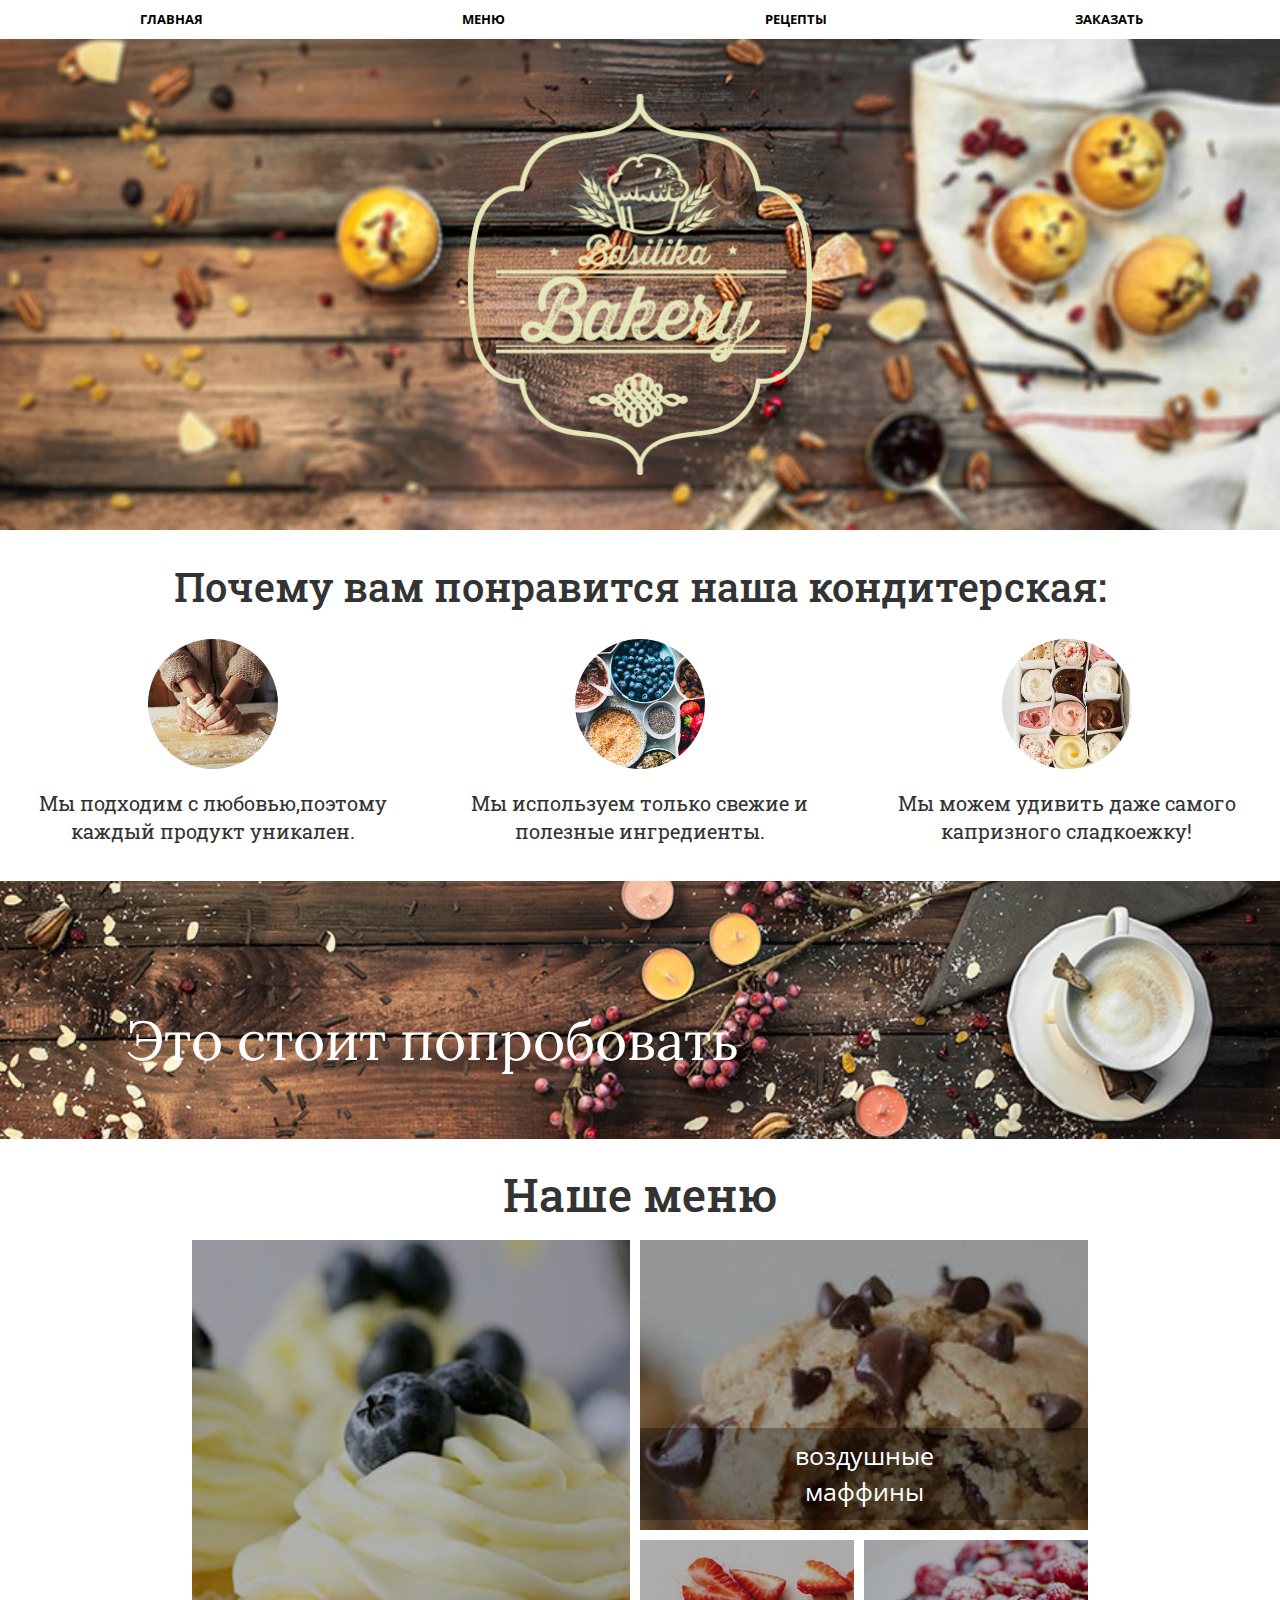
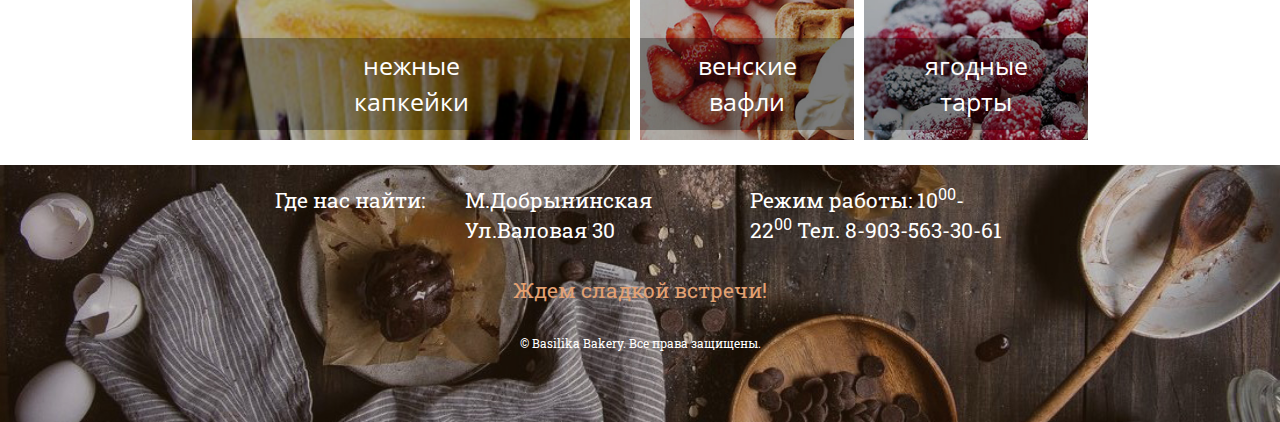
<file: site/index.html>
<html lang="ru">
<head>
	<title>Basilika Bakery</title>
	<meta charset="UTF-8">
	<link rel="stylesheet" href="dist/css/bootstrap.min.css">
	<link rel="stylesheet" href="dist/css/bootstrap-theme.min.css">
	<link rel="stylesheet" type="text/css" media="all" href="style.css" />
	<link href='http://fonts.googleapis.com/css?family=Roboto+Slab&subset=latin,cyrillic' rel='stylesheet' type='text/css'>
	<link href='http://fonts.googleapis.com/css?family=Lora:700&subset=latin,cyrillic' rel='stylesheet' type='text/css'>
	<link href='http://fonts.googleapis.com/css?family=Lora:400italic&subset=latin,cyrillic' rel='stylesheet' type='text/css'>
	<link href='http://fonts.googleapis.com/css?family=Open+Sans:600&subset=latin,cyrillic' rel='stylesheet' type='text/css'>
	<link href='http://fonts.googleapis.com/css?family=Open+Sans&subset=latin,cyrillic' rel='stylesheet' type='text/css'>
	<link href='http://fonts.googleapis.com/css?family=Roboto:400,700&subset=latin,cyrillic' rel='stylesheet' type='text/css'>
	<meta name="viewport" content="width=device-width" />
</head>
<body>

<nav class="navbar-collapse bs-navbar-collapse" role="navigation">
	<ul class="nav row text-center">
		<li class="col-md-3"><a href="index.html">Главная</a></li>
		<li class="col-md-3"><a href="#menulist">Меню</a></li>
		<li class="col-md-3"><a href="recipy.html">Рецепты</a></li>
		<li class="col-md-3"><a href="order.html">Заказать</a></li>
	</ul>
</nav>
<div class="wide_block pirogi">
	<div class="containermain">
		<img class="logomain" src="logo.png" />
	</div>
</div>
<div class="wide_block">
	<div class="containermain">
		<h2>Почему вам понравится наша кондитерская:</h2>
		<div class="row">
			<div class="col-xs-12 col-md-4">
				<img class="img-circle img" src="testo.jpg" />
				Мы подходим с любовью,поэтому каждый продукт уникален.
			</div>
			<div class="col-xs-12 col-md-4">
				<img class="img-circle img" src="produkti.jpg" />
				Мы используем только свежие и полезные ингредиенты. 
			</div>
			<div class="col-xs-12 col-md-4">
					<img class="img-circle img" src="assorti.jpg" />
					Мы можем удивить даже самого капризного сладкоежку!
				</div>
			</div>
		</div>
	</div>
</div>

<div class="woodline">
<div class="container wood">Это стоит попробовать</div>
</div>


<h1>Наше меню</h1>
	

<div id="menulist" class="simple clearfix">
	<div class="b1"><div><a href="menu.html#Капкейки">
					<p> <span>нежные</span> <br>капкейки</p>
					</a> </div>
					</div>
	<div class="b2">
		<div class="b3"><div> <a href="menu.html#Маффины">
					<p><span>воздушные</span><br> маффины</p>
					</a></div>
					</div>
		<div class="b4">
			<div class="b5"><div> <a href="menu.html#Вафли">
					<p><span>венские</span><br> вафли</p>
					</a></div>
					</div>
			<div class="b6"><div><a href="menu.html#Тарты">
					<p><span>ягодные</span><br> тарты</p>
					</span>
					</a></div>
					</div>
		</div>
	</div>
</div>




	<div class="footer">
	   <div class="container">
	   
			<div class="row">
				<div class="col-md-2"></div>
				<div class="col-md-2">Где нас найти:  </div>
				<div class="col-md-3">М.Добрынинская Ул.Валовая 30</div>
				<div class="col-md-3">Режим работы: 10<sup>00</sup>-22<sup>00</sup> Тел. 8-903-563-30-61</div>
				<div class="col-md-2"></div>
			</div>
			<div class="row">
				<div class="col-md-12 goodbuy">Ждем сладкой встречи!</div>
			</div>
			<div class="row">
				<div class="col-md-12 bottom">&copy; Basilika Bakery. Все права защищены.</div>
			</div>
		</div>
</div>


<script src="https://maxcdn.bootstrapcdn.com/bootstrap/3.3.1/js/bootstrap.min.js"></script>
</body>
</html>
</file>
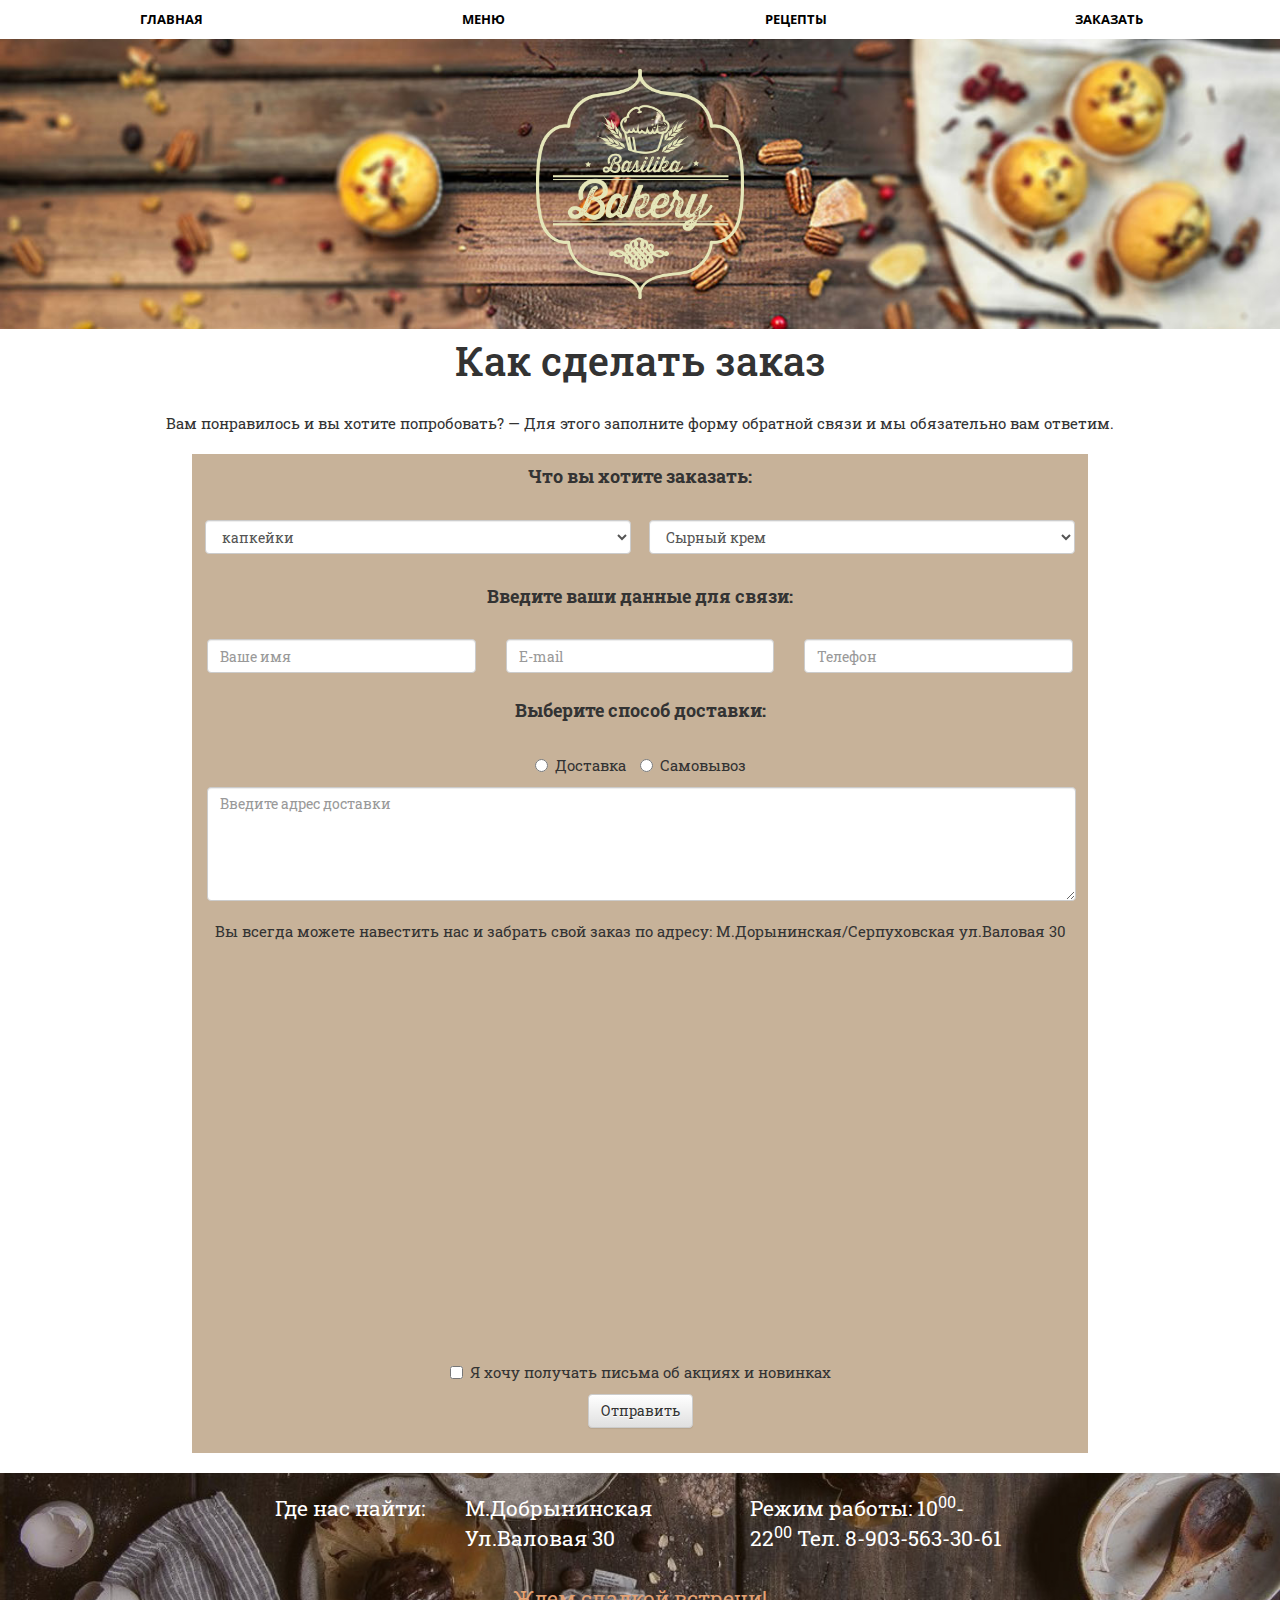
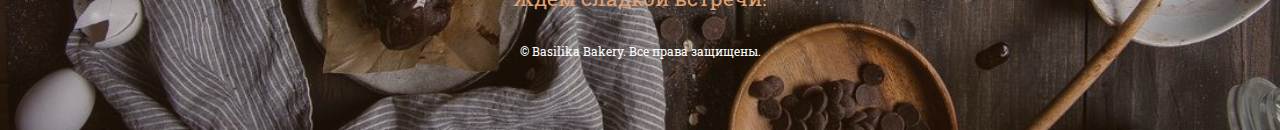
<file: site/order.html>
<html lang="ru">
<head>
	<title>Basilika Bakery</title>
	<meta charset="UTF-8">
	<link rel="stylesheet" href="dist/css/bootstrap.min.css">
	<link rel="stylesheet" href="dist/css/bootstrap-theme.min.css">
	
	<link href='http://fonts.googleapis.com/css?family=Roboto+Slab&subset=latin,cyrillic' rel='stylesheet' type='text/css'>
	<link href='http://fonts.googleapis.com/css?family=Lora:700italic&subset=latin,cyrillic' rel='stylesheet' type='text/css'>
	<link href='http://fonts.googleapis.com/css?family=Open+Sans:600&subset=latin,cyrillic' rel='stylesheet' type='text/css'>
	<link href='http://fonts.googleapis.com/css?family=Roboto:400,700&subset=latin,cyrillic' rel='stylesheet' type='text/css'>
	<link rel="stylesheet" type="text/css" media="all" href="style.css" />
	<script type="text/javascript" src="js/jquery-2.1.1.js"></script>
</head>

	
<body>

<nav class="navbar-collapse bs-navbar-collapse" role="navigation">
	<ul class="nav row text-center">
		<li class="col-md-3"><a href="index.html">Главная</a></li>
		<li class="col-md-3"><a href="menu.html">Меню</a></li>
		<li class="col-md-3"><a href="recipy.html">Рецепты</a></li>
		<li class="col-md-3"><a href="order.html">Заказать</a></li>
	</ul>
</nav>
<div class="wide_block pirogi">
	<div class="container1">
		<img class="logo" src="logo.png" />
	</div>
</div>

<h2>Как сделать заказ</h2>
<p class="lid">Вам понравилось и вы хотите попробовать? —
Для этого заполните форму обратной связи и мы обязательно вам ответим.</p>
<div class="forma">	
	
	<p class="formorder"> Что вы хотите заказать:</p> 
	<form action="thx4order.html" method="post" name="formorder">

<div class="row form">
	
<div class="formm"><select class="dependent form-control" name="products">
     <optgroup label="капкейки">
        <option>Сырный крем</option>
        <option>Ягодная Роза</option>
        <option>Красный бархат</option>
		<option>Шоколадная лазурь</option>
		<option>Брызги шоколада</option>
		<option>Сливочный арахис</option>
		<option>Плезантвилль</option>
		
    </optgroup>
	
    <optgroup label="маффины">
    	<option>Брауни</option>
        <option>Сладкая ягода</option>
        <option>Лесная мечта</option>
		<option>Пекан</option>
        <option>Сочетание</option>
        </div>
    </optgroup>
     
     <optgroup label="вафли">   
        <option>Медовая клубника</option>
        <option>Классический десерт</option>
        <option>Карамельная малина</option>
        </div>
    </optgroup>
	
	<optgroup label="тарты">		
        <option>Ягодный микс</option>
        <option>Сливочная малина</option>
        <option>Сливочная клубника</option>
     
    </optgroup>
</select></div>
</div>
	
	
	
<div>
		<p class="formorder">Введите ваши данные для связи:</p>
			 <div class="row">
			 <div class="col-md-4">
 				<div class="form-group">
			  	
			    
			    <input type="name" class="form-control" id="exampleInputName" placeholder="Ваше имя">
			  </div>
			  </div>
			  <div class="col-md-4">
			  <div class="form-group">
			    
			    <input type="email" class="form-control" id="exampleInputEmail1" placeholder="E-mail">
			  </div>
			  </div>
			  <div class="col-md-4">
			  <div class="form-group">
			    
			    <input type="phone" class="form-control" id="exampleInputPhone" placeholder="Телефон">
			  </div>
			  </div>
			  </div>
</div>

<div>
<p class="formorder">Выберите способ доставки:</p>
<label class="radio-inline">
  <input type="radio" name="inlineRadioOptions" id="inlineRadio1" value="option1"> Доставка
</label>
<label class="radio-inline">
  <input type="radio" name="inlineRadioOptions" id="inlineRadio2" value="option2"> Самовывоз
</label>
</div>
	

<div class="adresstext">
<textarea class="form-control" rows="5" placeholder="Введите адрес доставки"></textarea>
</div>
<p>Вы всегда можете навестить нас и забрать свой заказ по адресу: М.Дорынинская/Серпуховская ул.Валовая 30</p>
<div class="map"><iframe src="https://www.google.com/maps/embed?pb=!1m18!1m12!1m3!1d2246.6250685589393!2d37.626517500000006!3d55.73026769999999!2m3!1f0!2f0!3f0!3m2!1i1024!2i768!4f13.1!3m3!1m2!1s0x46b54b1b0bdfeeb9%3A0x95735d6b710c31d1!2z0JLQsNC70L7QstCw0Y8g0YPQuy4sIDMwLCDQnNC-0YHQutCy0LAsIDExNTA1NA!5e0!3m2!1sru!2sru!4v1418896198370" width="910" height="400" frameborder="0" style="border:0"></iframe></div>




	<div class="checkbox">
			    <label>
			      <input type="checkbox"> Я хочу получать письма об акциях и новинках 
			    </label>
	</div> 

<p><button type="submit" class="btn btn-default">Отправить</button></p>
</form>
</div>


	<div class="footer">
	   <div class="container">
	   
			<div class="row">
				<div class="col-md-2"></div>
				<div class="col-md-2">Где нас найти:  </div>
				<div class="col-md-3">М.Добрынинская Ул.Валовая 30</div>
				<div class="col-md-3">Режим работы: 10<sup>00</sup>-22<sup>00</sup> Тел. 8-903-563-30-61</div>
				<div class="col-md-2"></div>
			</div>
			<div class="row">
				<div class="col-md-12 goodbuy">Ждем сладкой встречи!</div>
			</div>
			<div class="row">
				<div class="col-md-12 bottom">&copy; Basilika Bakery. Все права защищены.</div>
			</div>
		</div>
</div>
<script>
$(function () {
    $("select.dependent.form-control").each(function (i, sel) {
        var original = $(this).clone(),
            dependent = $("<select></select>").attr({
                name: this.name,
              class: "form-control",

                
            }).insertAfter(this)

            this.name = "categories_" + this.name
            
       

            $("optgroup", this).replaceWith(function () {
                return "<option>" + this.label + "</option>"
                
            })
            $("option:first",this).prop("selected",true)
            $(this).removeAttr("multiple").on("change", function () {
                var cat = $(this).val()
                dependent.html(original.children("[label='" + cat + "']").html())
            }).change()
            console.log(this)
    })
})
</script>
<script src="https://maxcdn.bootstrapcdn.com/bootstrap/3.3.1/js/bootstrap.min.js"></script>



</body>
</html>
</file>
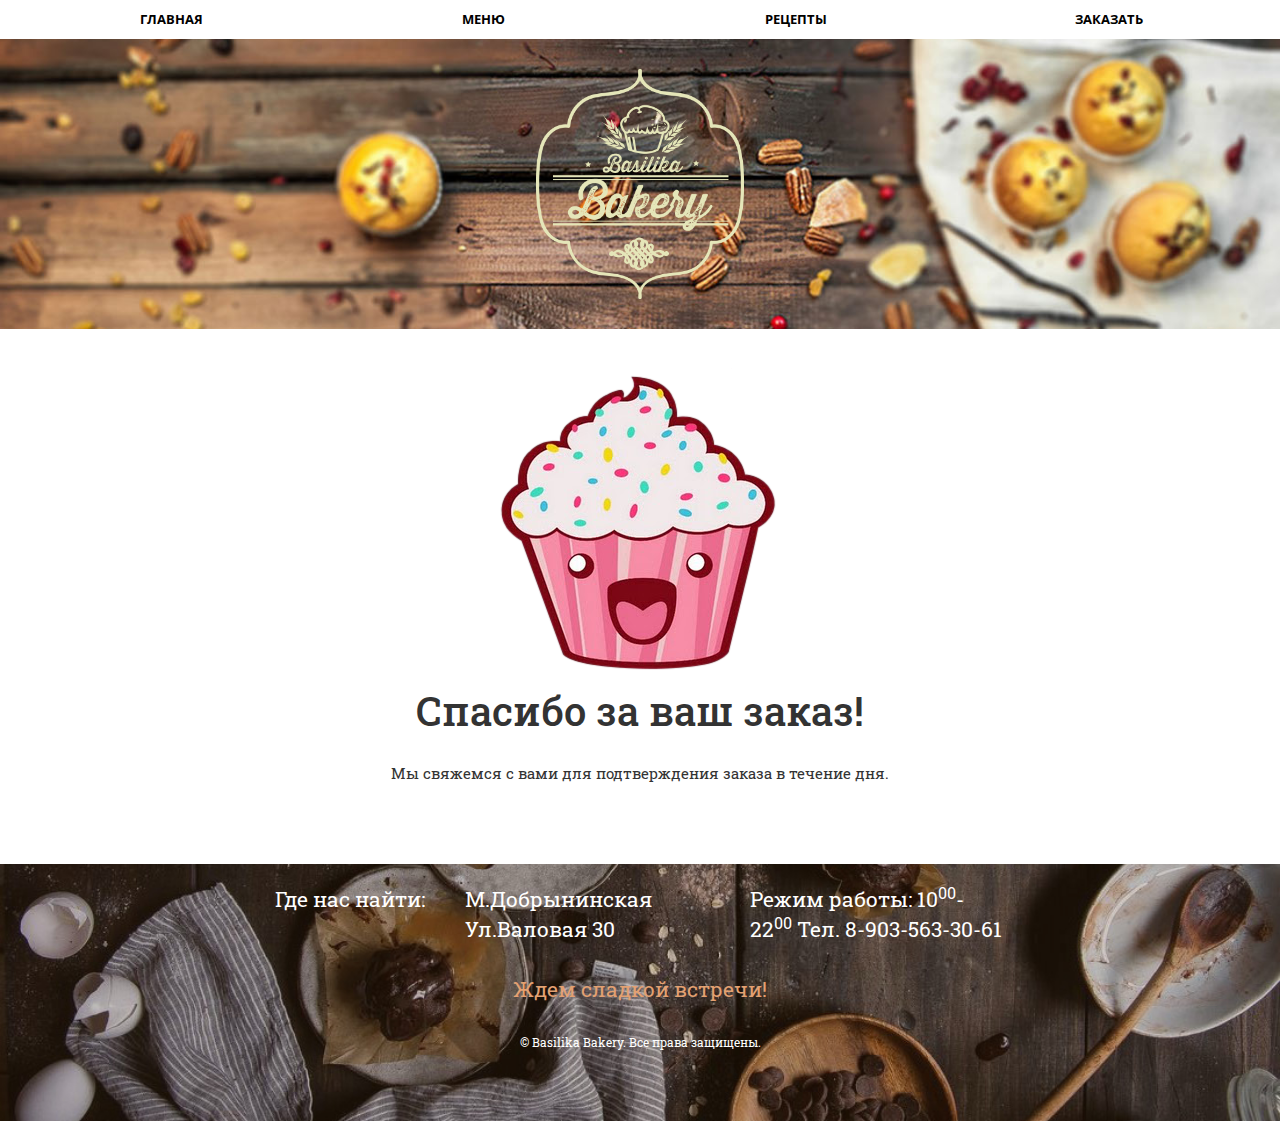
<file: site/thx4order.html>
<html lang="ru">
<head>
	<title>Basilika Bakery</title>
	<meta charset="UTF-8">
	<link rel="stylesheet" href="dist/css/bootstrap.min.css">
	<link rel="stylesheet" href="dist/css/bootstrap-theme.min.css">
	
	<link href='http://fonts.googleapis.com/css?family=Roboto+Slab&subset=latin,cyrillic' rel='stylesheet' type='text/css'>
	<link href='http://fonts.googleapis.com/css?family=Lora:700italic&subset=latin,cyrillic' rel='stylesheet' type='text/css'>
	<link href='http://fonts.googleapis.com/css?family=Open+Sans:600&subset=latin,cyrillic' rel='stylesheet' type='text/css'>
	<link href='http://fonts.googleapis.com/css?family=Roboto:400,700&subset=latin,cyrillic' rel='stylesheet' type='text/css'>
	<link rel="stylesheet" type="text/css" media="all" href="style.css" />
	
</head>

	
<body>

<nav class="navbar-collapse bs-navbar-collapse" role="navigation">
	<ul class="nav row text-center">
		<li class="col-md-3"><a href="index.html">Главная</a></li>
		<li class="col-md-3"><a href="menu.html">Меню</a></li>
		<li class="col-md-3"><a href="recipy.html">Рецепты</a></li>
		<li class="col-md-3"><a href="order.html">Заказать</a></li>
	</ul>
</nav>
<div class="wide_block pirogi">
	<div class="container1">
		<img class="logo" src="logo.png" />
	</div>
</div>
<div class="bgtnx">
			<img src="cutie.png">
			<h2>Спасибо за ваш заказ!</h2>
			<p class="lid">Мы свяжемся с вами для подтверждения заказа в течение дня.</p>
</div>


	<div class="footer">
	   <div class="container">
	   
			<div class="row">
				<div class="col-md-2"></div>
				<div class="col-md-2">Где нас найти:  </div>
				<div class="col-md-3">М.Добрынинская Ул.Валовая 30</div>
				<div class="col-md-3">Режим работы: 10<sup>00</sup>-22<sup>00</sup> Тел. 8-903-563-30-61</div>
				<div class="col-md-2"></div>
			</div>
			<div class="row">
				<div class="col-md-12 goodbuy">Ждем сладкой встречи!</div>
			</div>
			<div class="row">
				<div class="col-md-12 bottom">&copy; Basilika Bakery. Все права защищены.</div>
			</div>
		</div>
</div>
<script src="https://maxcdn.bootstrapcdn.com/bootstrap/3.3.1/js/bootstrap.min.js"></script>



</body>
</html>
</file>
<file: site/style.css>
body {
font-family: 'Roboto Slab', serif;
font-size: 15px;
}
h1{
text-align: center;
font-size: 46px;
margin-bottom: 20px;
}
h2 {
text-align: center;
font-family: 'Roboto Slab', serif;
font-size: 40px;
margin-bottom: 30px;
margin-top: 10px;
}
h3{
font-size: 32px;
margin-bottom: 30px;
}
h4{
font-size: 32px;
text-align: center;
margin-bottom: 45px;
padding-top: 20px;
}
h5{
font-size: 20px;
}
img{
max-width: 100%;
}
p.recipy{
font-size: 20px;
}
p.formorder {
padding-top: 10px;
padding-bottom: 20px;
font-weight: 700;
font-size: 18px;
}
.navbar-collapse {
position: relative;
text-transform: uppercase;
font-size: 13px;
font-family: 'Open Sans', sans-serif;
font-weight: 600;
}

.pirogi {
    background: #6b5241 url(pirogi2.jpg) 0 27% / 100% auto no-repeat;
    padding-top: 20px;
    padding-bottom: 20px;
}
.logo {
    height: 230px;
}
.logomain {
    height: 381px;
}
.container1{
text-align: center;
font-family: 'Roboto Slab', serif;
font-size: 20px;
margin-bottom: 10px;
margin-top: 10px;
}

.containermain{
text-align: center;
font-family: 'Roboto Slab', serif;
font-size: 20px;
margin-bottom: 35px;
margin-top: 35px;
}
.wood{
padding-left: 71px;
text-align: left;
margin-top: 100px;
margin-bottom: 40px;
color: white;
font-size: 55px;
font-family: 'Lora', serif;
}
.woodline{
    background: #6b5241 url(woodline.jpg) 0 27% / 100% auto no-repeat;
    padding-top: 20px;
    padding-bottom: 20px;
    margin-bottom: 30px;
}
.img {
    width: 130px;
    height: 130px;
    background:#ccc;
    clear:both;
    display: block;
    margin: 0 auto;
    margin-bottom: 20px;
}


.clearfix{
content: '';
display: block;
clear:both;
}

.row{
margin-left: 0;
margin-right: 0;
}




.nav>li>a {
    color: #000;
    font-weight: 700;
}
.nav>li>a:hover, .nav>li>a:focus {
    color: #000;
    background-color: transparent;
    position: relative;
}
.nav>li>a:hover:after, .nav>li>a:focus:after {
    border-bottom: 3px solid #000;
    position: absolute;
    content: '';
    display: block;
    bottom: 7px;
    width: 50px;
    left: 50%;
    margin-left: -25px;
}




.goodbuy{
padding: 30px 0;
color: #e3a172;
}
.bottom{
font-size: 12px;
}
.goodbuy, .bottom {text-align: center;}

.footer{
background: #6b5241 url(footerbg.jpg) 0 80% / 100% auto no-repeat;
padding-top: 20px;
padding-bottom: 20px;
}

.footer .container {
font-family: 'Roboto Slab', serif;
font-size: 21px;
margin-bottom: 50px;
color:white;
}



.simple {
    width: 70%;
    margin: 0 auto;
    margin-bottom: 15px;
}

.simple > div, .simple .b4 > div {
    width: 50%;
    float: left;
}
.simple p {
    font-family: 'Open Sans', sans-serif;
    font-size: 25px;
    color: #fff;
    text-align: center;
    position: absolute;
    bottom: 10px;
    left: 0;
    right: 0;
    padding: 10px 0;
    margin: 0;
    background: rgba(0,0,0,.3);

}
.simple .b1 > div, .simple .b3 > div, .simple .b5 > div, .simple .b6 > div {
    position: relative;
    
}
.simple .b1 > div > a, .simple .b3 > div > a, .simple .b5 > div > a, .simple .b6 > div > a {
    position: absolute;
    background: rgba(0,0,0,.3);
    top: 0;
    right: 0;
    bottom: 0;
    left: 0;
    display: block;
    transition: all 200ms;
}
.simple .b1 > div:hover > a, .simple .b3 > div:hover > a, .simple .b5 > div:hover > a, .simple .b6 > div:hover > a {
    opacity: 0;
}

.simple .b1 > div {background: #faa url(cupcake.jpg) 0 0 / 100% auto no-repeat;min-height: 500px;margin-right: 10px;margin-bottom: 10px;}
.simple .b3 > div {background: #afa url(muffin.jpg) 0 0 / 100% auto no-repeat;min-height: 290px;margin-bottom: 10px;}
.simple .b5 > div {background: #aaf url(waffle.jpg) 0 0 / 100% auto no-repeat;min-height: 200px;margin-right: 10px;margin-bottom: 10px;}
.simple .b6 > div {background: #faa url(tart.jpg) 0 0 / 100% auto no-repeat;min-height: 200px;}

@media (max-width: 963px){
    .simple div, .simple > div div,.simple .b4 > div {width: 100%;margin: 0 0 10px 0;float: none;}
}

/*страница меню*/

a{
color: #000;
}

a.back-to-top {
margin-left: 61px;
}
.right-menu {
    top: 38px;
    right: 0;
    background: rgba(255,255,255,.8);
    padding: 4px;
}
.item1{
margin-bottom: 20px;
}
.item1 p span {
    display: block;
    color: #ccc;
    font-weight: 100;

}


.item1 .row {
display: table;
border-bottom: 1px solid #ccc;
padding-bottom: 53px;}
.item1 .row > div {display: table-cell;float: none;vertical-align: middle;}
.item1 .row > div:nth-child(3), .item1 .row > div:nth-child(4) {border-left: 1px solid #ccc;}


ul .nav bs-docs-sidenav{
margin-bottom:10px;
}


.bs-docs-sidebar{
font-family: 'Open Sans', sans-serif;
}

.bs-docs-sidebar ul{
text-align: center;
}
/*страница рецепты*/

.lid{
    text-align: center;
}
.info {
font-family: 'Lora', serif;
font-weight: 700;
font-style: italic;
}

.carousel ul {
float: left;
}

.sl:before, .sl:after {
    content: '';
    display: block;
    clear: both;
}

.carousel-caption1{
margin-top: 20px;

}
.carousel-inner{
    min-height: 760px;
}
.sl img{

display: block;
width: 100%;
margin: 0 auto;
float: none;
}

.carousel-control.left, .carousel-control.right{
background-image: none;
color: #000;
}
.sl {
max-width: 830px;
margin: 0 auto;
 
}

/*страница заказа*/
strong{
font-size: 20px;
}
.form-control:focus{
border-color: #919191;
box-shadow: inset 0 1px 1px rgba(0,0,0,.075),0 0 8px rgba(56, 56, 56, 0.6);
}
.bgtnx{
    
    padding-bottom: 20px;
    
    text-align: center;
    margin-bottom: 50px;
    margin-top: 5px;
}
.forma{
    width: 70%;
    margin: 0 auto;
    text-align: center;
    background-color: #c7b299;
    padding-bottom: 10px;
    margin-top: 20px;
    margin-bottom: 20px;
}
textarea.form-control{
margin-bottom: 20px;
margin-top: 10px;
}

select.dependent.form-control {
float: left;
}

select.form-control {
width: 49%;
}
select:last-child {
float: right;
}
.formm{
padding-right: 13px;
padding-left: 13px
}
.row.form{
margin-bottom: 20px;
}
.adresstext{
width: 97%;
margin-left: 15px;
margin-right: 15px;
}
.map {
    width:100%;
    height: 400px;
    text-align: center;
    margin-bottom: 10px;
}
</file>
